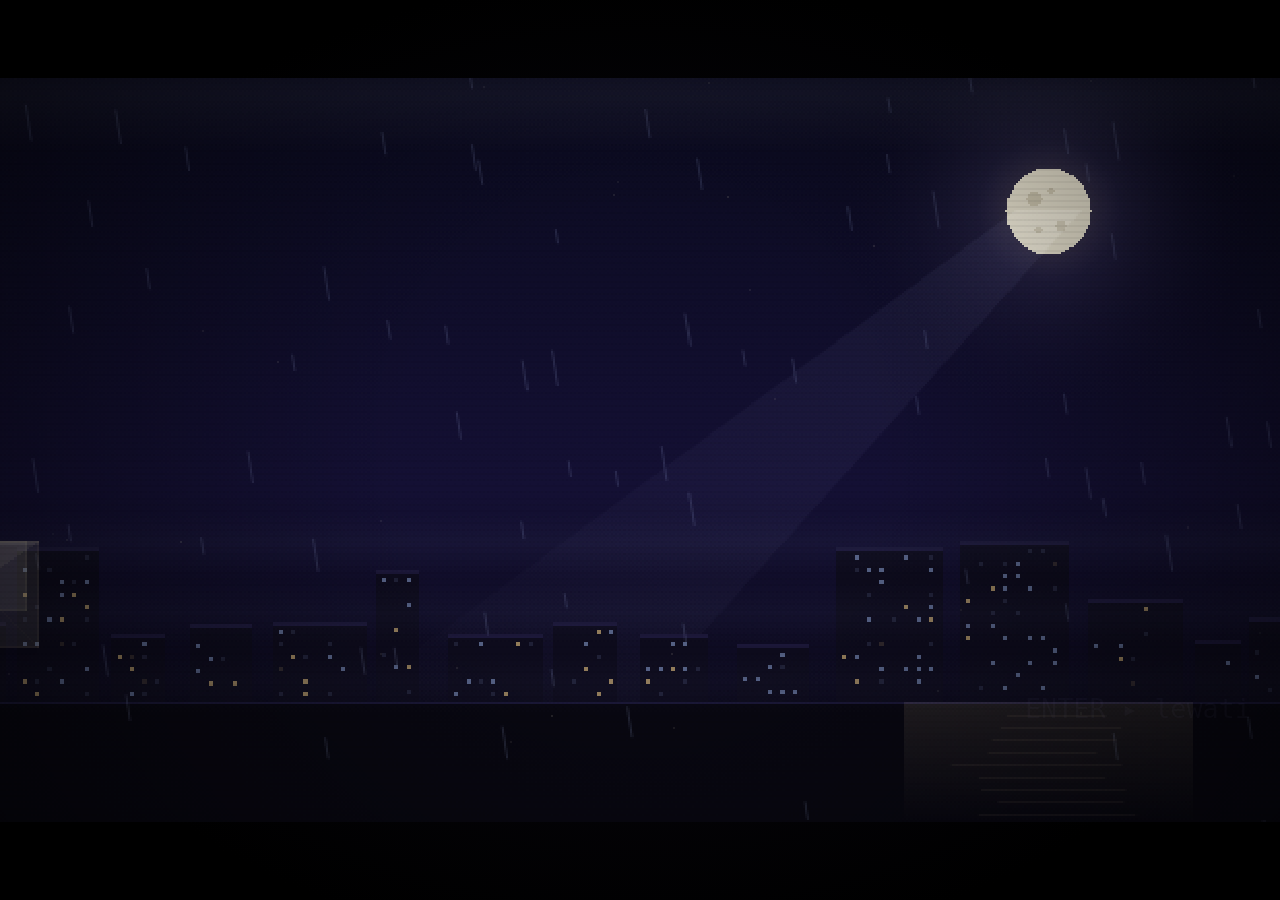
<file: index.html>
<!DOCTYPE html>
<html lang="id">
<head>
<meta charset="UTF-8">
<meta name="viewport" content="width=device-width, initial-scale=1.0, maximum-scale=1.0, user-scalable=no, viewport-fit=cover">
<meta name="mobile-web-app-capable" content="yes">
<meta name="apple-mobile-web-app-capable" content="yes">
<meta name="apple-mobile-web-app-status-bar-style" content="black-translucent">
<meta name="theme-color" content="#08070f">
<title>Secret Mail — Petualangan Enkripsi Rahasia</title>
<link rel="icon" href="data:image/svg+xml,<svg xmlns='http://www.w3.org/2000/svg' viewBox='0 0 16 16'><rect width='16' height='16' fill='%23181430'/><rect x='2' y='5' width='12' height='8' fill='%23f0e6d0'/><path d='M2 5l6 4 6-4' stroke='%23e8c04a' fill='none'/></svg>">
<link rel="preconnect" href="https://fonts.googleapis.com">
<link rel="preconnect" href="https://fonts.gstatic.com" crossorigin>
<link href="https://fonts.googleapis.com/css2?family=Press+Start+2P&family=VT323&display=swap" rel="stylesheet">
<link rel="stylesheet" href="css/style.css?v=64">
</head>
<body>
<div id="wrap">
  <canvas id="game" width="640" height="360"></canvas>
  <canvas id="ui" width="640" height="360"></canvas>
</div>
<script src="js/engine.js?v=64"></script>
<script src="js/crypto.js?v=64"></script>
<script src="js/sprites.js?v=64"></script>
<script src="js/levels.js?v=64"></script>
<script src="js/enemies.js?v=64"></script>
<script src="js/ui.js?v=64"></script>
<script src="js/cinematic.js?v=64"></script>
<script src="js/scenes.js?v=64"></script>
<script src="js/main.js?v=64"></script>
</body>
</html>
</file>
<file: css/style.css>
*{margin:0;padding:0;box-sizing:border-box;-webkit-tap-highlight-color:transparent}
html,body{
  height:100%;height:100dvh;background:#000;overflow:hidden;overscroll-behavior:none;
  -webkit-user-select:none;user-select:none;touch-action:none;
}
/* latar halaman dibuat menyatu dengan latar kanvas supaya panggung
   terasa memenuhi layar penuh (tanpa bingkai/kotak) */
body{display:flex;align-items:center;justify-content:center;
  background:radial-gradient(ellipse at 50% 52%,#0a0812 0%,#000 74%)}
#wrap{position:relative;display:flex;align-items:center;justify-content:center;width:100%;height:100%}
canvas{
  image-rendering:pixelated;image-rendering:crisp-edges;
  background:#000;cursor:default;touch-action:none;
}
#ui{position:absolute;inset:0;pointer-events:none;background:transparent}
</file>
